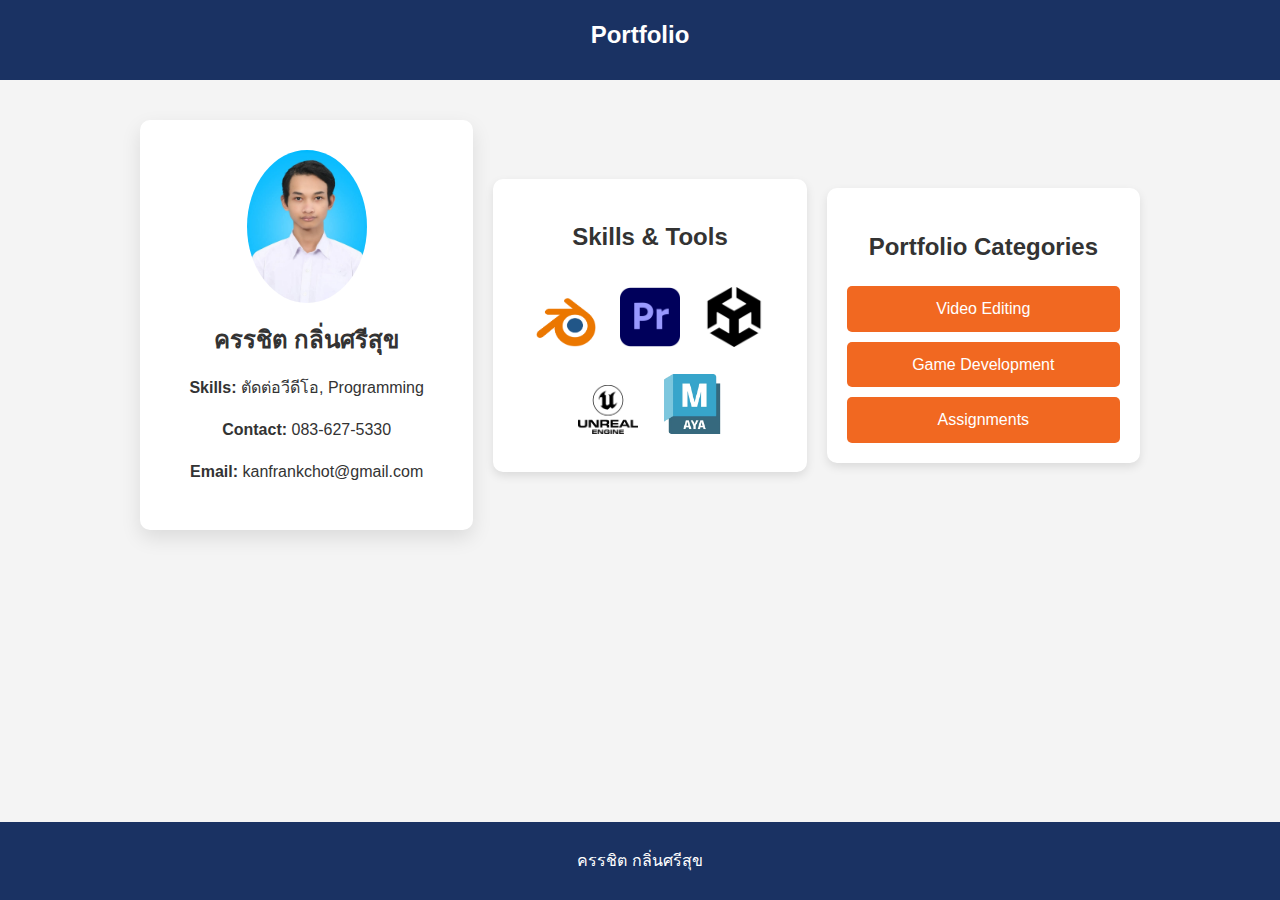
<file: index.html>
<!DOCTYPE html>
<html lang="en">
<head>
    <meta charset="UTF-8">
    <meta name="description" content="Portfolio of Kanchit Kinsrisuk">
    <meta name="keywords" content="HTML, CSS, JavaScript">
    <meta name="author" content="Kanchit Kinsrisuk">
    <meta name="viewport" content="width=device-width, initial-scale=1.0">
    <link rel="stylesheet" type="text/css" href="main.css">
    <title>ครรชิต กลิ่นศรีสุข | Portfolio</title>
</head>
<body>
    <!-- Main Section -->
    <header>
        <h1>Portfolio</h1>
    </header>

    <!-- Main Content -->
    <section id="main-content">
        <!-- Profile Section -->
        <div id="profile">
            <img id="Kanchit_Pic" src="Pic/Profile.jpg" alt="ครรชิต กลิ่นศรีสุข's face">
            <h1>ครรชิต กลิ่นศรีสุข</h1>
            <p><strong>Skills:</strong> ตัดต่อวีดีโอ, Programming</p>
            <p><strong>Contact:</strong> 083-627-5330</p>
            <p><strong>Email:</strong> kanfrankchot@gmail.com</p>
        </div>

        <!-- Skills Section -->
        <div id="skills">
            <h2>Skills & Tools</h2>
            <div id="tool-icons">
                <img src="Pic/Blender_logo_no_text.svg.png" alt="Blender Logo" />
                <img src="Pic/premiere-pro.png" alt="Premiere Pro Logo" />
                <img src="Pic/unity.png" alt="Unity Logo" />
                <img src="Pic/Unreal_Engine_Logo.svg.png" alt="Unreal Engine Logo" />
                <img src="Pic/Maya.webp" alt="Maya Logo" />
            </div>
        </div>

        <!-- Portfolio Section -->
        <div id="portfolio">
            <h2>Portfolio Categories</h2>
            <div id="portfolio-buttons">
                <a href="video-editing.html" class="portfolio-button">Video Editing</a>
                <a href="game-development.html" class="portfolio-button">Game Development</a>
                <a href="assignments.html" class="portfolio-button">Assignments</a>

            </div>
        </div>
    </section>

    <!-- Footer -->
    <footer>
        <p> ครรชิต กลิ่นศรีสุข</p>
    </footer>
</body>
</html>
</file>
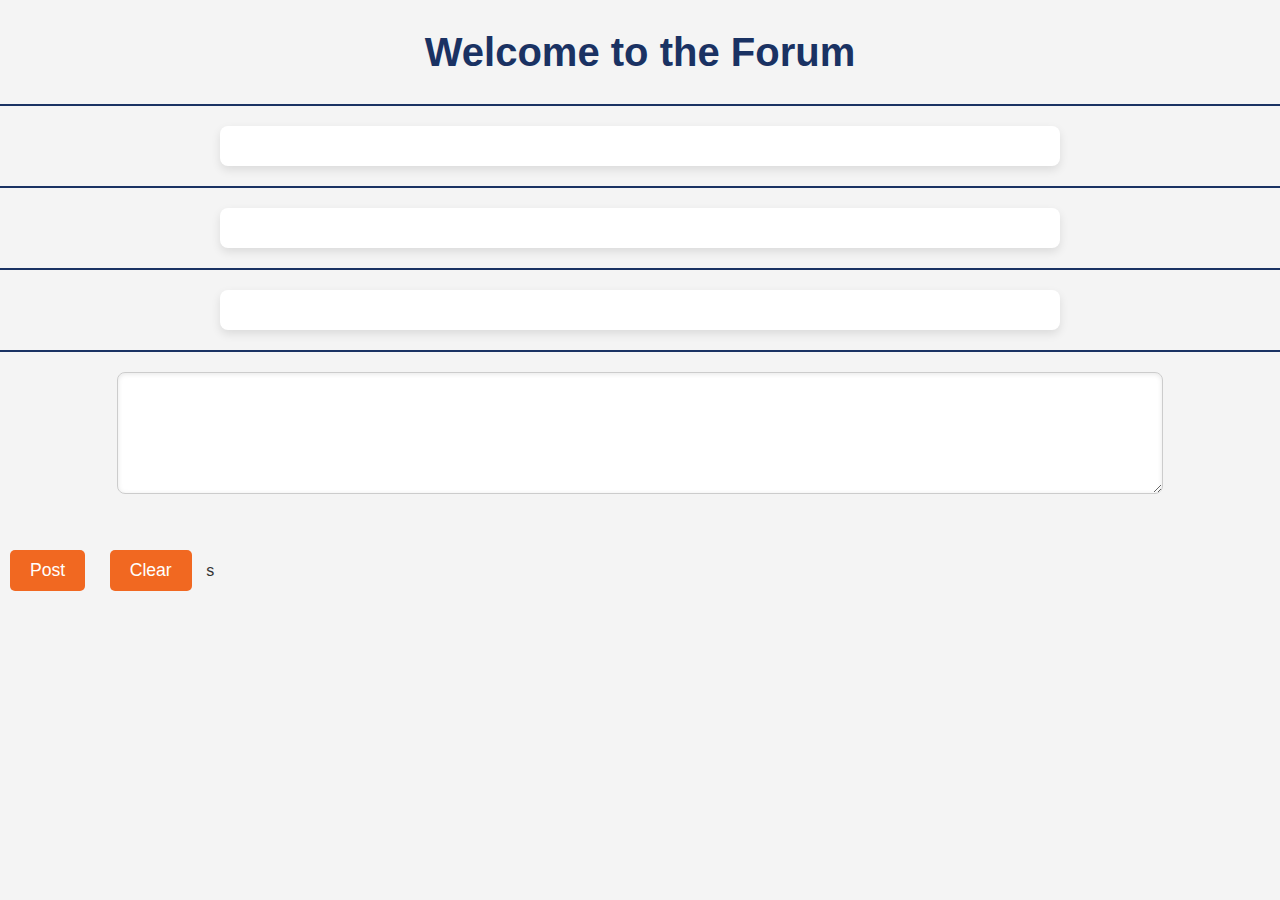
<file: assignment5/index.html>
<!DOCTYPE html>
<html>
<head>
	<meta charset='utf-8'>
	<meta http-equiv='X-UA-Compatible' content='IE=edge'>
	<title>Blogger</title>
	<meta name='viewport' content='width=device-width, initial-scale=1'>
	<link rel='stylesheet' type='text/css' media='screen' href='main.css'>
	<script src='main.js'></script>
</head>
<body>
	<h1 id="top"></h1>
	<hr>
	<div id="topic"></div>
	<hr>
	<div id="reply1"></div>
	<hr>
	<div id="reply2"></div>
	<hr>
	<textarea name="message" id="message"></textarea> 
	<br/>
	<button type="button" onclick="postFunction()">Post</button>
	<button type="button" onclick="clearFunction()">Clear</button>
	
</body>
</html>s
</file>
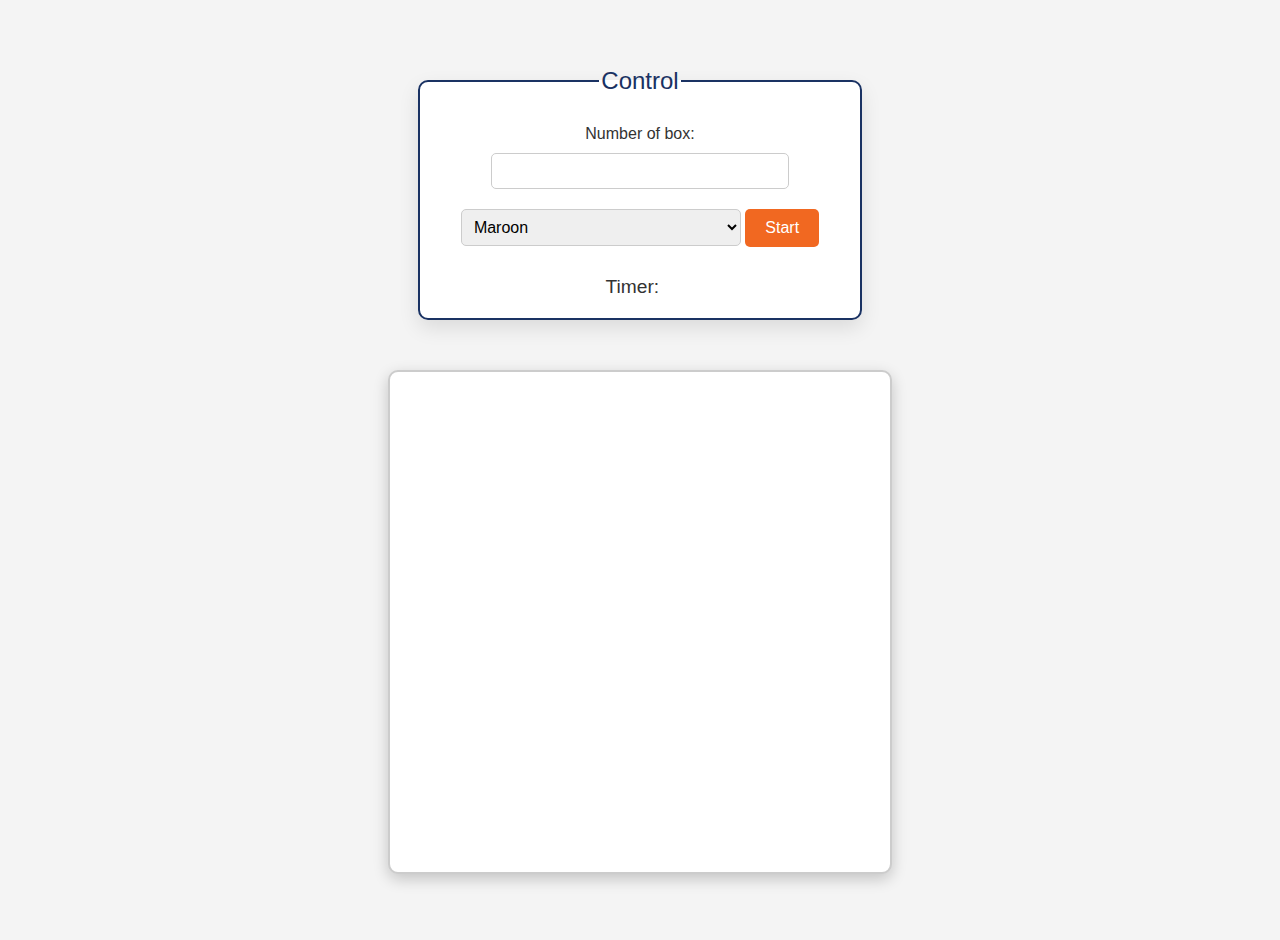
<file: assignment7/index.html>
<!DOCTYPE html>
<html>
	<head>
		<meta charset="UTF-8">
		<title>Square game</title>
		<script type="text/javascript" src="game.js"></script>
		<link rel="stylesheet" type="text/css" href="game.css">
	</head>
	<body>
		<!-- these codes were adapted from https://courses.cs.washington.edu/courses/cse154/17sp/lecture/more-dom/code/squares.html  -->

		<fieldset>
			<legend>Control</legend>
			Number of box: 
			<input type="text" name="numbox" id="numbox">
			<select name="color" id = "color">
				<option value="maroon">Maroon</option>
				<option value="lightgreen">Lightgreen</option>
				<option value="magenta">Magenta</option>
			</select>
			<button id="start">Start</button>
			<div id="timerClock"> Timer:
				<div id="clock"></div>
			</div>
		</fieldset>

		
		

		<div id="container">
			<div id="layer"></div>
		</div>
	
	</body>
</html>
</file>
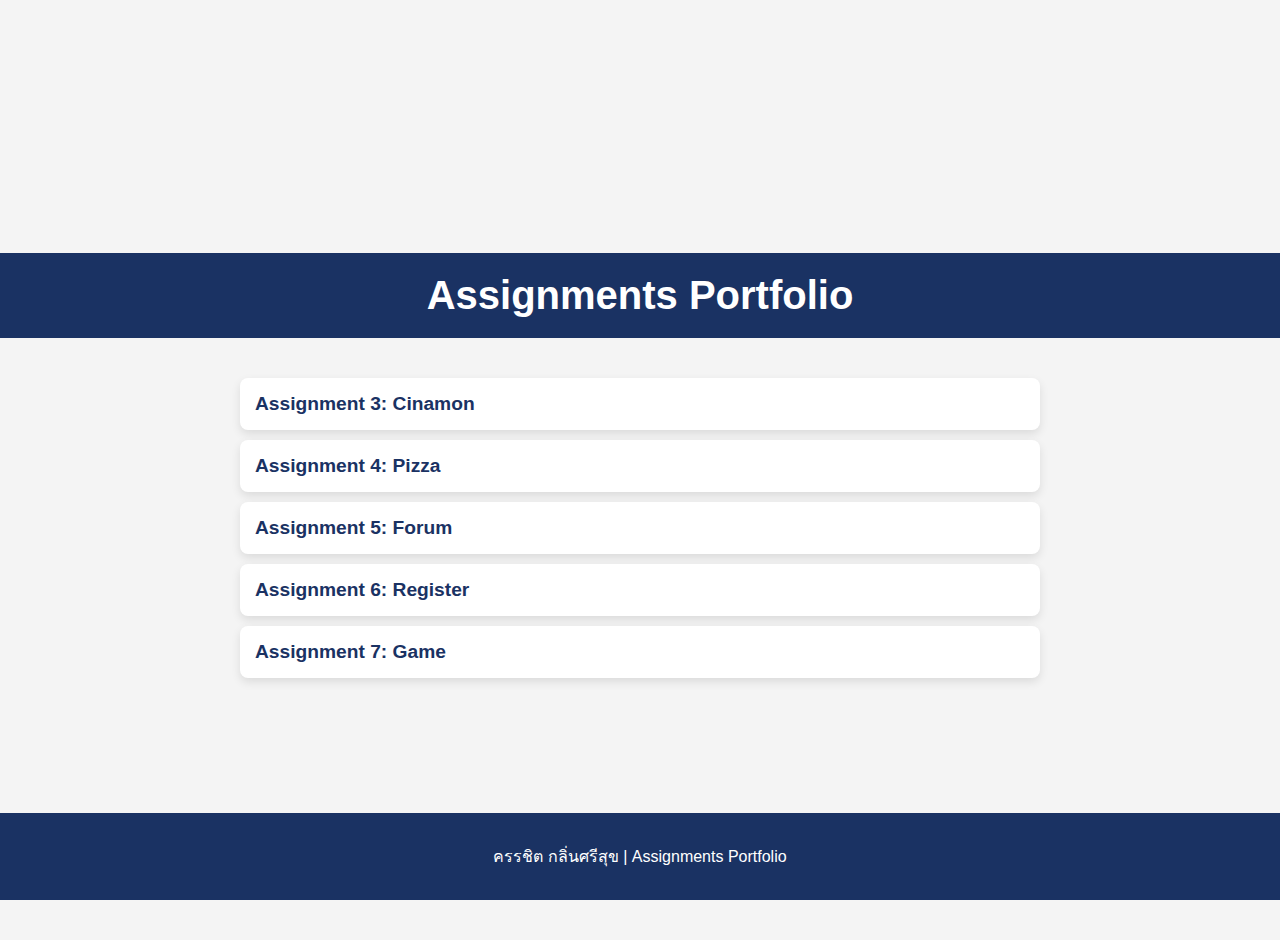
<file: assignments.html>
<!DOCTYPE html>
<html lang="en">
<head>
    <meta charset="UTF-8">
    <meta name="description" content="Assignments Portfolio">
    <meta name="viewport" content="width=device-width, initial-scale=1.0">
    <title>Assignments Portfolio</title>
    <link rel="stylesheet" href="Assignments.css">
</head>
<body>
    <header>
        <h1>Assignments Portfolio</h1>
    </header>

    <section id="assignments">
        <ul class="assignment-list">
            <li><a href="assignment3/recipe.html" target="_blank">Assignment 3: Cinamon</a></li>
            <li><a href="assignment4/recipe.html" target="_blank">Assignment 4: Pizza</a></li>
            <li><a href="assignment5/index.html" target="_blank">Assignment 5: Forum</a></li>
            <li><a href="assignment6/register.html" target="_blank">Assignment 6: Register</a></li>
            <li><a href="assignment7/index.html" target="_blank">Assignment 7: Game</a></li>
        
        </ul>
    </section>

    <footer>
        <p> ครรชิต กลิ่นศรีสุข | Assignments Portfolio</p> 
    </footer>
</body>
</html>
</file>
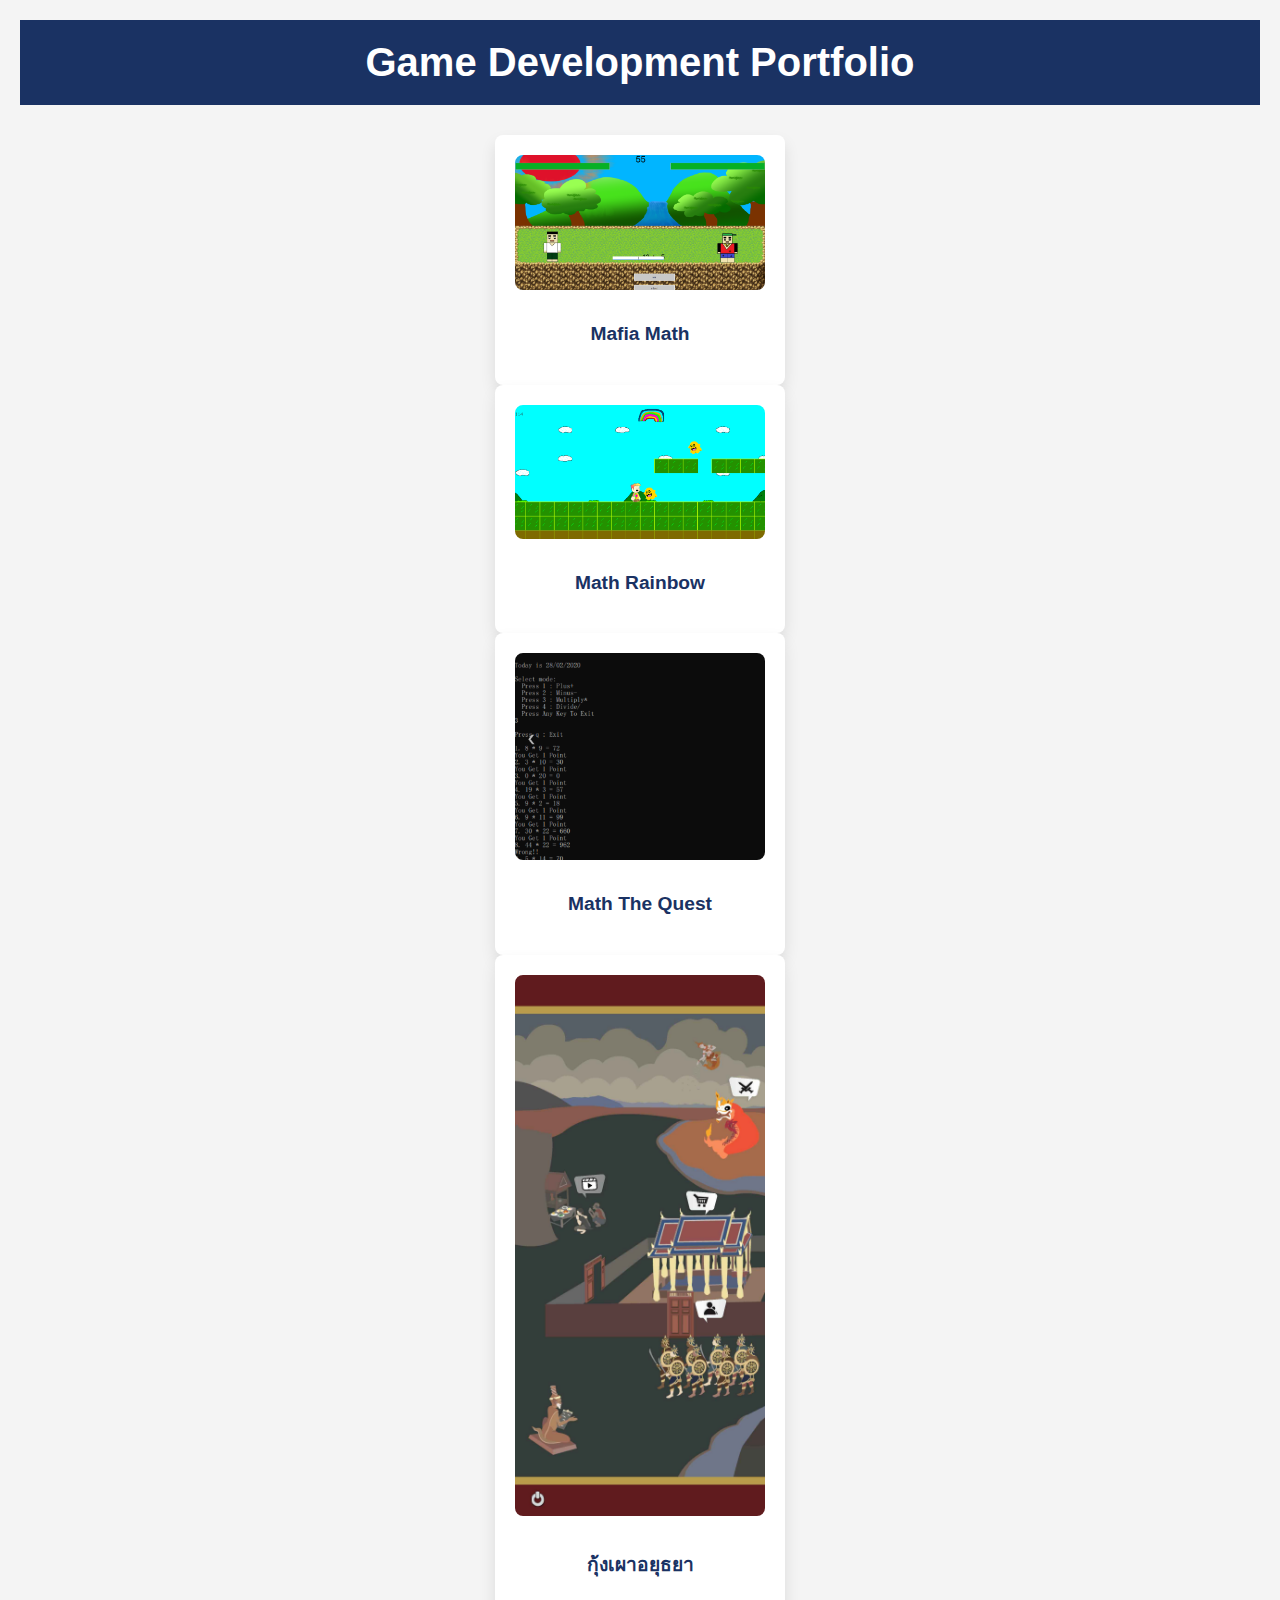
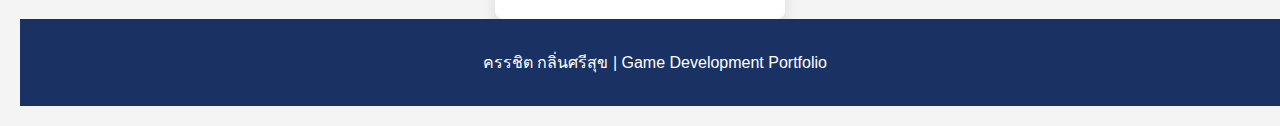
<file: game-development.html>
<!DOCTYPE html>
<html lang="en">
<head>
    <meta charset="UTF-8">
    <meta name="description" content="Game Development Portfolio">
    <meta name="viewport" content="width=device-width, initial-scale=1.0">
    <title>Game Development Portfolio</title>
    <link rel="stylesheet" href="game-development.css">
</head>
<body>
    <header>
        <h1>Game Development Portfolio</h1>
    </header>

    <section id="games">
        <div class="game-grid">
            <div class="game-item">
                <img src="Games/Mafia.png" alt="Mafia Game">
                <p>Mafia Math</p>
            </div>
            <div class="game-item">
                <img src="Games/MathRainbow.png" alt="Math Rainbow">
                <p>Math Rainbow</p>
            </div>
            <div class="game-item">
                <img src="Games/MathTheQuest.png" alt="Math The Quest">
                <p>Math The Quest</p>
            </div>
            <div class="game-item">
                <img src="Games/กุ้ง.jpg" alt="กุ้ง Game">
                <p>กุ้งเผาอยุธยา</p>
            </div>
        </div>
    </section>

    <footer>
        <p> ครรชิต กลิ่นศรีสุข | Game Development Portfolio</p>
    </footer>
</body>
</html>
</file>
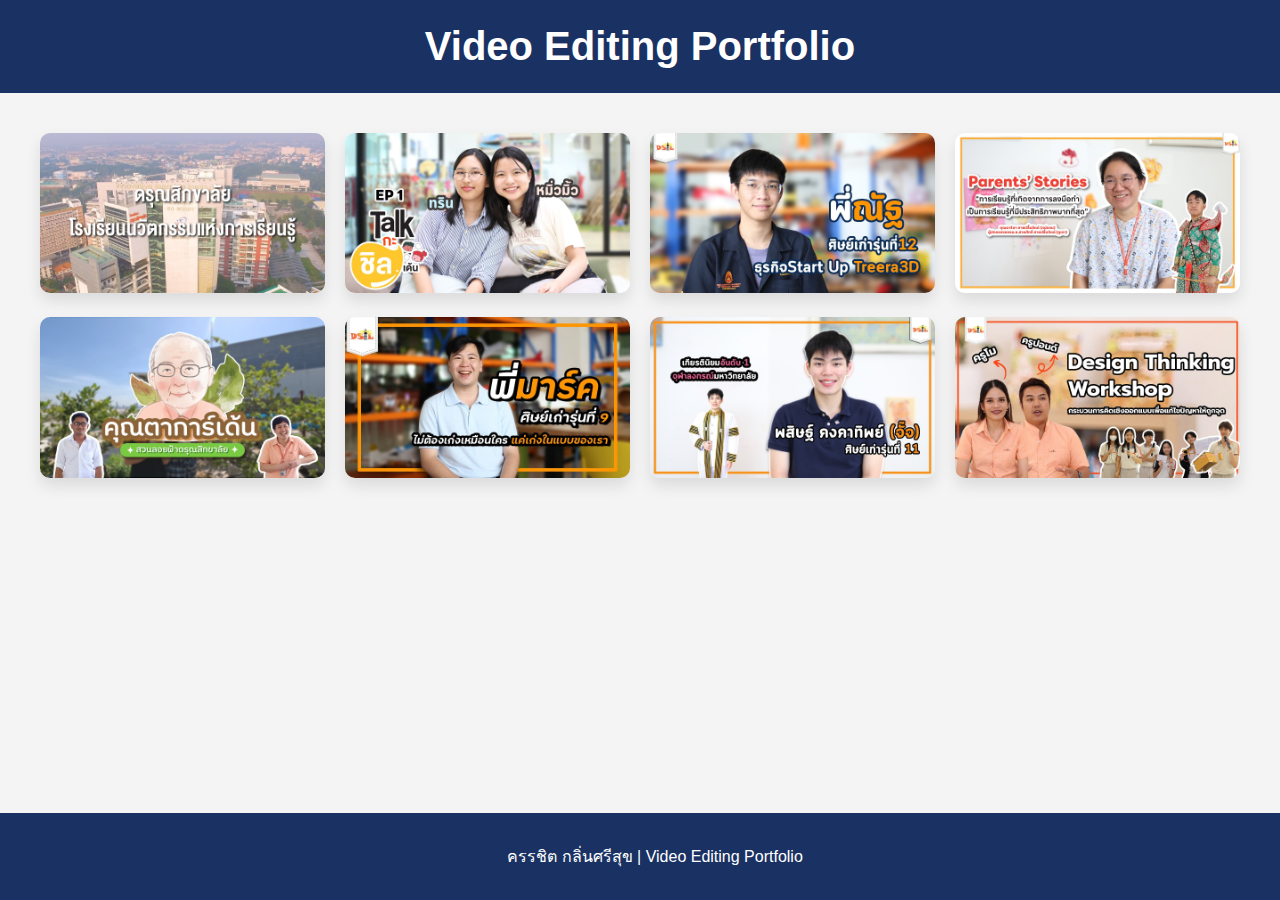
<file: video-editing.html>
<!DOCTYPE html>
<html lang="en">
<head>
    <meta charset="UTF-8">
    <meta name="description" content="Video Editing Portfolio">
    <meta name="viewport" content="width=device-width, initial-scale=1.0">
    <title>Video Editing Portfolio</title>
    <link rel="stylesheet" href="videoPage.css">
</head>
<body>
    <header>
        <h1>Video Editing Portfolio</h1>
    </header>

    <section id="videos">
        <div class="video-grid">
            <div class="video-item">
                <a href="https://www.youtube.com/watch?v=2t-HCu4JFfg" target="_blank">
                    <img src="PicVideo/ดรุณสิกขาลัย.jpg" alt="Video 1">
                </a>
            </div>
            <div class="video-item">
                <a href="https://www.youtube.com/watch?v=_l3r5-Cl9aY" target="_blank">
                    <img src="PicVideo/Talkกะชิล.jpg" alt="Video 2">
                </a>
            </div>
            <div class="video-item">
                <a href="https://www.youtube.com/watch?v=DzsM9jAXqVI" target="_blank">
                    <img src="PicVideo/ณัฐ.jpg" alt="Video 3">
                </a>
            </div>
            <div class="video-item">
                <a href="https://www.youtube.com/watch?v=NRZmzOjNNsg" target="_blank">
                    <img src="PicVideo/แม่น้องภูเขา.jpg" alt="Video 4">
                </a>
            </div>
            <div class="video-item">
                <a href="https://www.youtube.com/watch?v=89y8oB-oM-k" target="_blank">
                    <img src="PicVideo/คุณตา.jpg" alt="Video 5">
                </a>
            </div>
            <div class="video-item">
                <a href="https://www.youtube.com/watch?v=o_9eGsbUoSg" target="_blank">
                    <img src="PicVideo/มาร์ค.jpg" alt="Video 6">
                </a>
            </div>
            <div class="video-item">
                <a href="https://www.youtube.com/watch?v=C9OIARBxUyI" target="_blank">
                    <img src="PicVideo/จั๊ัจ.jpg" alt="Video 7">
                </a>
            </div>
            <div class="video-item">
                <a href="https://www.youtube.com/watch?v=F-AbwyV8kKQ" target="_blank">
                    <img src="PicVideo/DesignThink.jpg" alt="Video 8">
                </a>
            </div>
        </div>
    </section>

    <footer>
        <p> ครรชิต กลิ่นศรีสุข | Video Editing Portfolio</p>
    </footer>
</body>
</html>
</file>
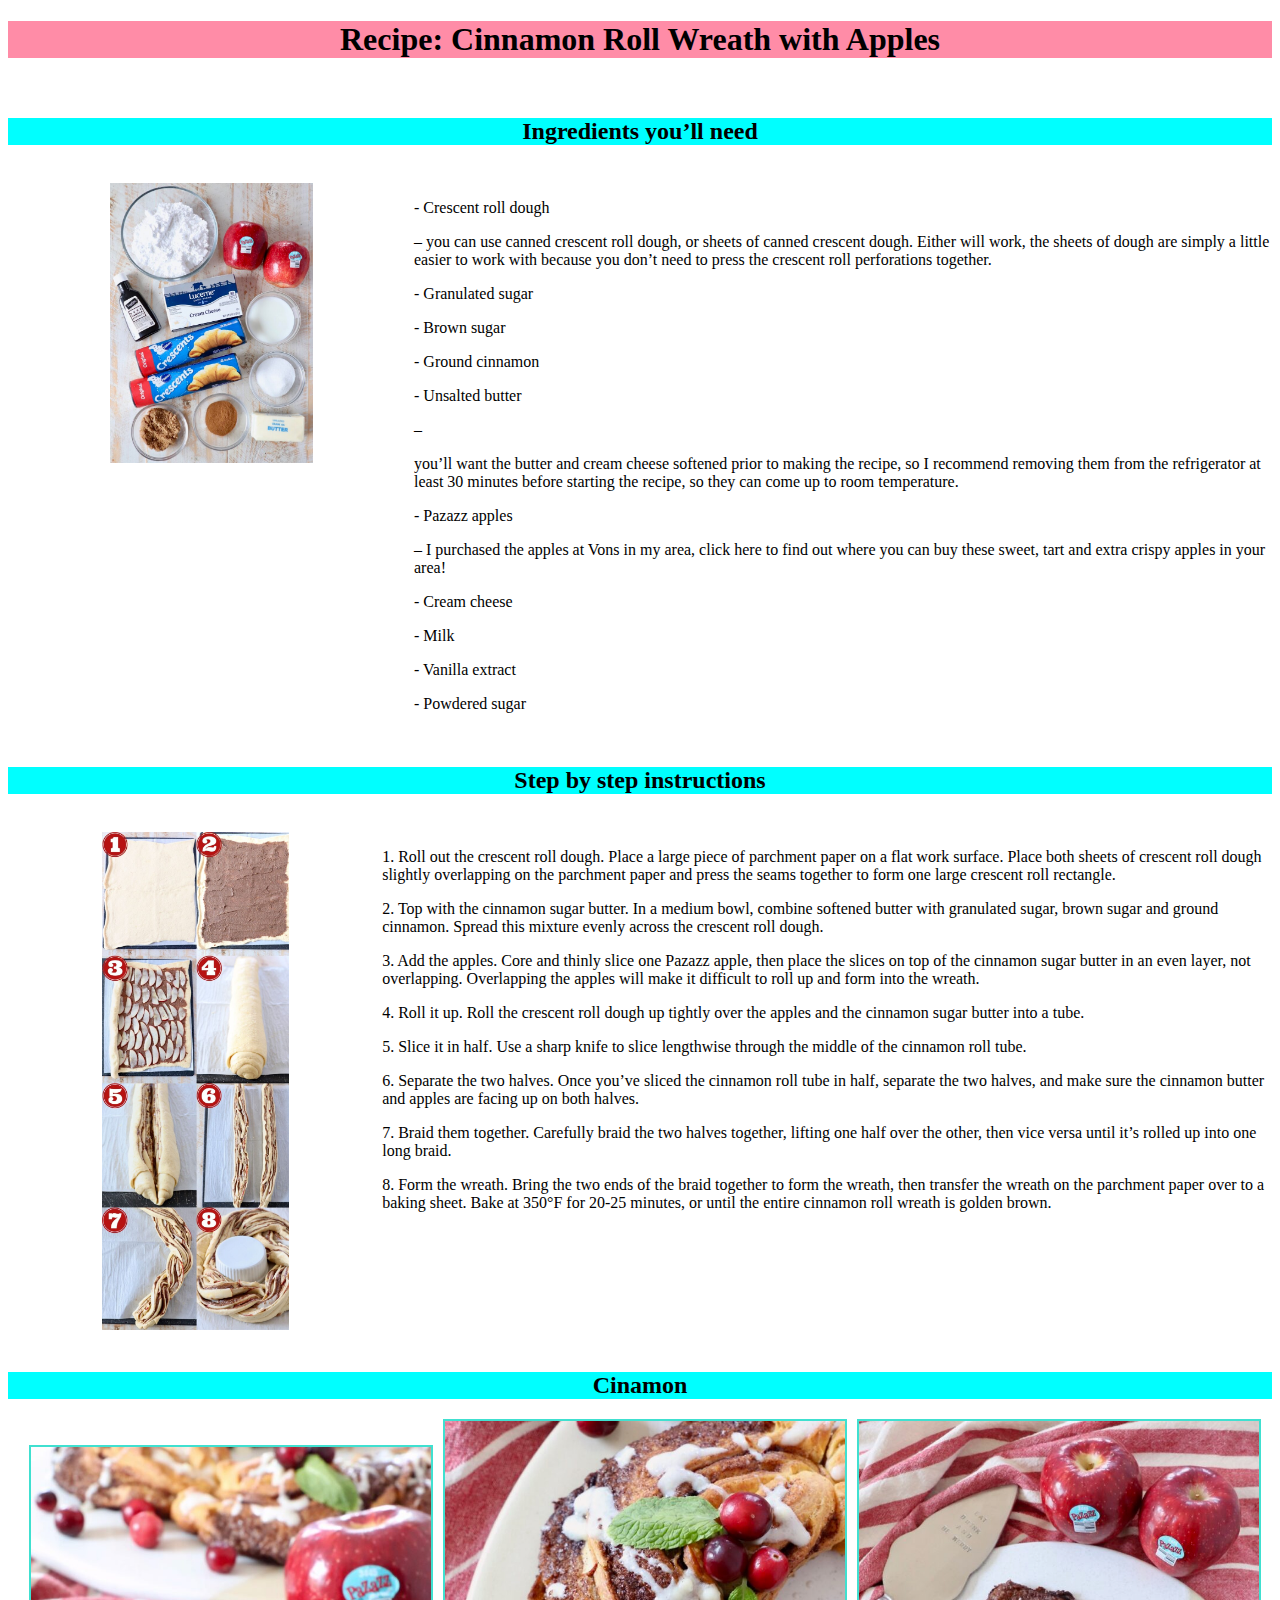
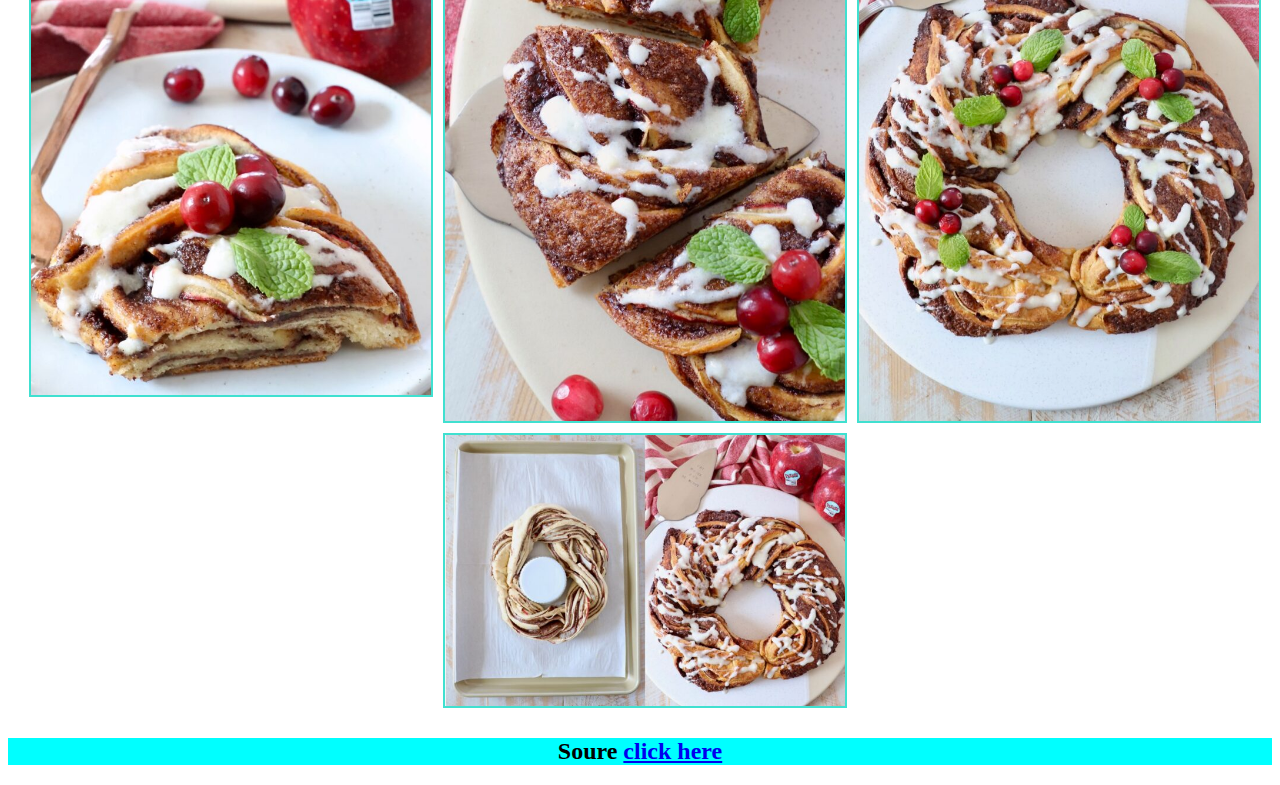
<file: assignment3/recipe.html>
<!DOCTYPE html>
<html>
<head>
	<meta charset='utf-8'>
	<meta http-equiv='X-UA-Compatible' content='IE=edge'>
	<title>Cinnamon Roll Wreath with Apples</title>
	<meta name='viewport' content='width=device-width, initial-scale=1'>
	<link rel="stylesheet" href="main.css">
</head>
<body>
	<h1>Recipe: Cinnamon Roll Wreath with Apples</h1>
	<br>
	<h2>Ingredients you’ll need</h2>
	<br>
	
	<div class="container1">
		<div id = "Cinamon2_Pic">
			<img src="pic/cinnamon-1.jpeg" alt="1" />
		</div>

		<div>
		<p>- Crescent roll dough</p> 
		
		<p>– you can use canned crescent roll dough, or 
		sheets of canned crescent dough. Either will work, the sheets of dough are simply a little easier to work with because you don’t need to press the crescent roll perforations together.
	</p>
	<p>- Granulated sugar
	</p>
	<p>- Brown sugar
	</p>
	<p>- Ground cinnamon
	</p>
	<p>- Unsalted butter 
	</p>
		–<p> you’ll want the butter and cream cheese softened prior to making the recipe, so I recommend removing them from the refrigerator at least 30 minutes before starting the recipe, so they can come up to room temperature.
	</p>
	<p>- Pazazz apples 
	</p>
	<p>– I purchased the apples at Vons in my area, click here to find out where you can buy these sweet, tart and extra crispy apples in your area!
	</p>
	<p>- Cream cheese
	</p>
	<p>- Milk
	</p>
	<p>- Vanilla extract
	</p>
	<p>- Powdered sugar
	</p>
	</div>
    </div>
	
	<br>
	<h2>Step by step instructions</h2>
	<br>
	<div class="container1">
	<div id = "Cinamon2_Pic">
		<img id = "Cinamon2_Pic" src="pic/cinnamon-2.jpeg" alt="2" />
	</div> 
	<div>
	<p>1. Roll out the crescent roll dough. Place a large piece of parchment paper on a flat work surface. Place both sheets of crescent roll dough slightly overlapping on the parchment paper and press the seams together to form one large crescent roll rectangle.</p>
	<p>2. Top with the cinnamon sugar butter. In a medium bowl, combine softened butter with granulated sugar, brown sugar and ground cinnamon. Spread this mixture evenly across the crescent roll dough.</p>
	<p>3. Add the apples. Core and thinly slice one Pazazz apple, then place the slices on top of the cinnamon sugar butter in an even layer, not overlapping. Overlapping the apples will make it difficult to roll up and form into the wreath.</p>
	<p>4. Roll it up. Roll the crescent roll dough up tightly over the apples and the cinnamon sugar butter into a tube.</p>
	<p>5. Slice it in half. Use a sharp knife to slice lengthwise through the middle of the cinnamon roll tube.</p>
	<p>6. Separate the two halves. Once you’ve sliced the cinnamon roll tube in half, separate the two halves, and make sure the cinnamon butter and apples are facing up on both halves.</p>
	<p>7. Braid them together. Carefully braid the two halves together, lifting one half over the other, then vice versa until it’s rolled up into one long braid.</p>
	<p>8. Form the wreath. Bring the two ends of the braid together to form the wreath, then transfer the wreath on the parchment paper over to a baking sheet. Bake at 350°F for 20-25 minutes, or until the entire cinnamon roll wreath is golden brown.</p>
</div>
</div>
	<br>
	<h2>Cinamon</h2>
	<div class="flex_container"> 
		<div><img src="pic/cinnamon-3.jpeg" alt="3"></div>
		<div><img src="pic/cinnamon-4.jpeg" alt="4"></div>
		<div><img src="pic/cinnamon-5.jpeg" alt="5"></div>
		<div><img src="pic/cinnamon-6.jpeg" alt="6"></div>
	</div>
	<div> 
        <h2>
			<strong>Soure</strong> <a href="https://whitneybond.com/cinnamon-roll-wreath/">click here</a>
		</h2>
            
    </div>
</body>
</html>
</file>
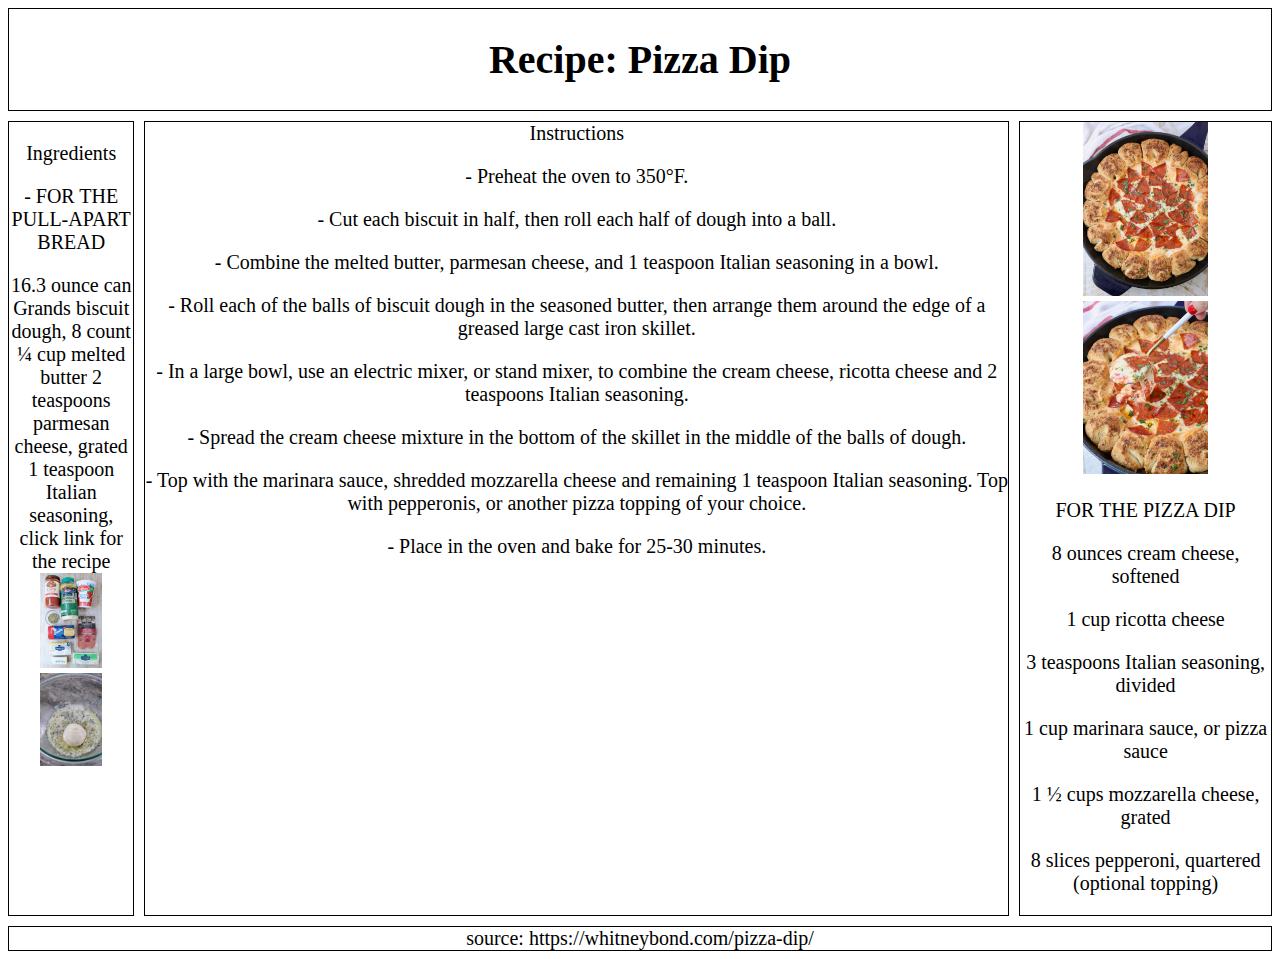
<file: assignment4/recipe.html>
<!DOCTYPE html>
<html>
<head>
	<meta charset='utf-8'>
	<meta http-equiv='X-UA-Compatible' content='IE=edge'>
	<title>Gluten Free General Tso’s Chicken</title>
	<meta name='viewport' content='width=device-width, initial-scale=1'>
	<link rel='stylesheet' type='text/css' media='screen' href='main.css'>
</head>
<body>
	<div class="grid-container">
        <div id="header">
			<h1> Recipe: Pizza Dip</h1>
		</div>
        <div id="main1">
			<p>
				Ingredients
			</p>
			<p>
				- FOR THE PULL-APART BREAD
			</p>
		
		16.3 ounce can Grands biscuit dough, 8 count
		¼ cup melted butter
		2 teaspoons parmesan cheese, grated
		1 teaspoon Italian seasoning, click link for the recipe
		<div><img src="pic/pizza-dip-1.jpeg"></div>
		<div><img src="pic/pizza-dip-2.jpeg"></div>
		</div>
        <div id="main2">

			Instructions
			<p>- Preheat the oven to 350°F.</p>
			<p>- Cut each biscuit in half, then roll each half of dough into a ball.</p>
			<p>- Combine the melted butter, parmesan cheese, and 1 teaspoon Italian seasoning in a bowl.</p>
			<p>- Roll each of the balls of biscuit dough in the seasoned butter, then arrange them around the edge of a greased large cast iron skillet.</p>
			<p>- In a large bowl, use an electric mixer, or stand mixer, to combine the cream cheese, ricotta cheese and 2 teaspoons Italian seasoning.</p>
			<p>- Spread the cream cheese mixture in the bottom of the skillet in the middle of the balls of dough.</p>
			<p>- Top with the marinara sauce, shredded mozzarella cheese and remaining 1 teaspoon Italian seasoning. Top with pepperonis, or another pizza topping of your choice.</p>
			<p>- Place in the oven and bake for 25-30 minutes.</p>
		
		</div>
        <div id="right">
			<div><img src="pic/pizza-dip-8.jpeg"></div>
			<div><img src="pic/pizza-dip-9.jpeg"></div>
			<p>FOR THE PIZZA DIP </p>
			<p>8 ounces cream cheese, softened</p>
			<p>1 cup ricotta cheese</p>
			<p>3 teaspoons Italian seasoning, divided</p>
			<p>1 cup marinara sauce, or pizza sauce</p>
			<p>1 ½ cups mozzarella cheese, grated</p>
			<p>8 slices pepperoni, quartered (optional topping)</p></div>

        <div id="footer">	source: https://whitneybond.com/pizza-dip/</div>
	</div>
</body>
</html>
</file>
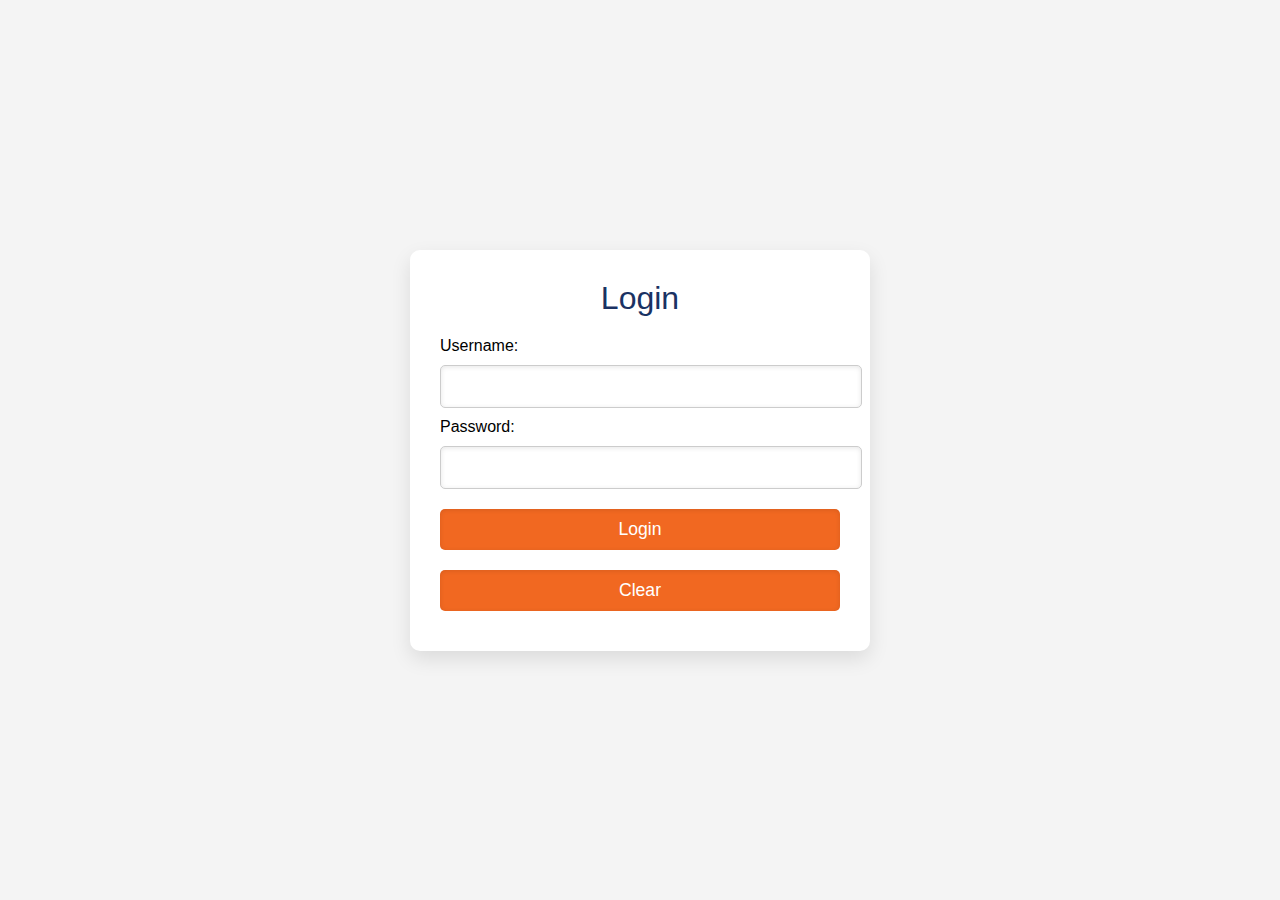
<file: assignment6/login.html>
<!DOCTYPE html>
<html>
<head>
	<meta charset='utf-8'>
	<meta http-equiv='X-UA-Compatible' content='IE=edge'>
	<title>Page Title</title>
	<meta name='viewport' content='width=device-width, initial-scale=1'>
	<link rel='stylesheet' type='text/css' media='screen' href='main.css'>
	<script src='login.js'></script>
</head>
<body>
	<form name="myLogin" id = "myLogin">
		<fieldset>
			<legend>Login</legend>
			Username: 
			<input type="text" name="username" id="username" required>
			<br>
			Password: 
			<input type="password" name="password" required>
			<br>
			<input type="submit" value="Login">
			<input type="reset" value="Clear">
		</fieldset>
	</form>
</body>
</html>
</file>
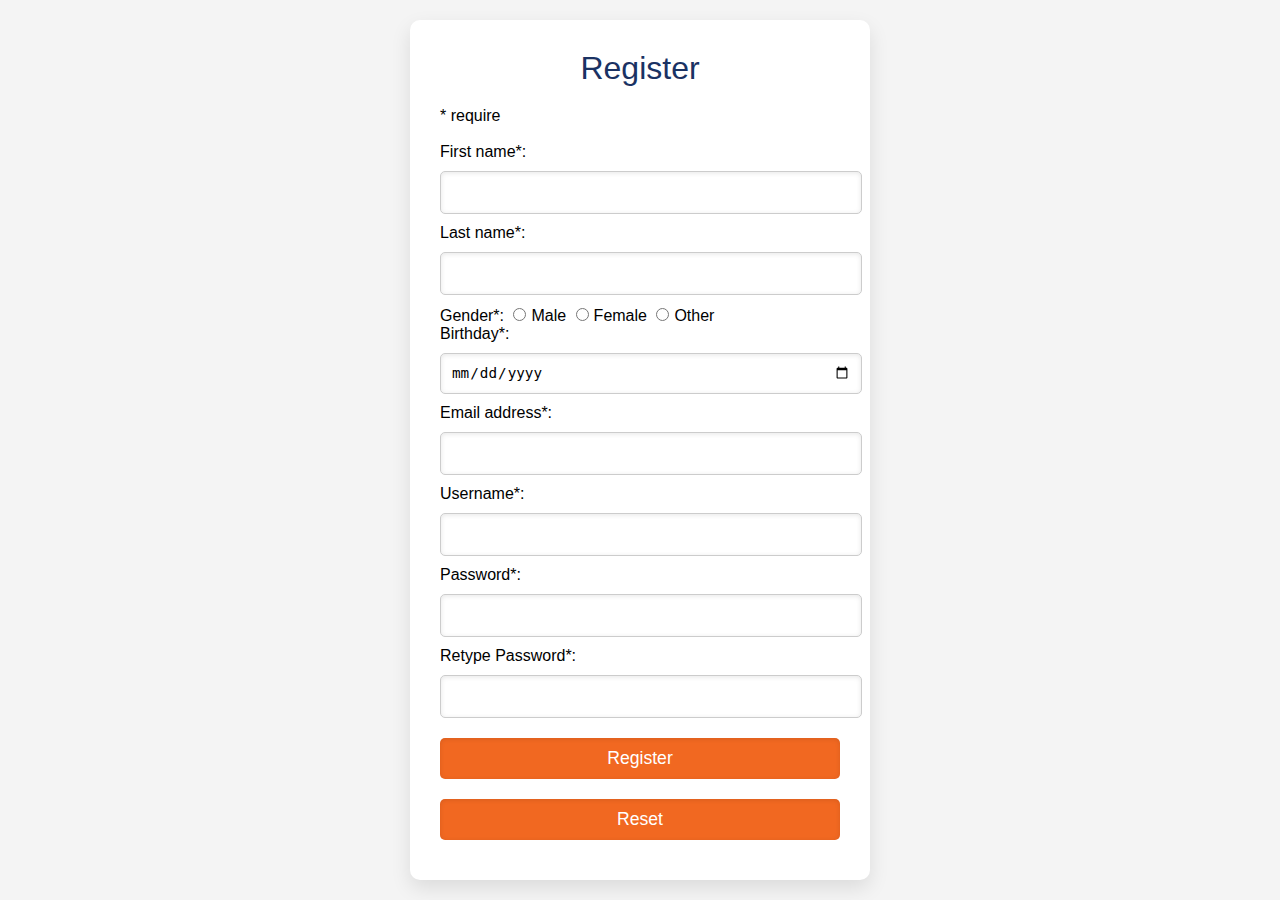
<file: assignment6/register.html>
<!DOCTYPE html>
<html>
<head>
	<meta charset='utf-8'>
	<meta http-equiv='X-UA-Compatible' content='IE=edge'>
	<title>Page Title</title>
	<meta name='viewport' content='width=device-width, initial-scale=1'>
	<link rel='stylesheet' type='text/css' media='screen' href='main.css'>
	<script src='register.js'></script>
</head>
<body>
	<form name="myRegister" id="myRegister" action="login.html">
		<fieldset>
			<legend>Register</legend>
			<span>* require</span> <br>
			<span id="errormsg"></span> <br>
			First name*: 
			<input type="text" name="firstname" required>
			Last name*: 
			<input type="text" name="lastname" >
			<br>
			Gender*: 
			<input type="radio" name="gender" value="male" >Male
			<input type="radio" name="gender" value="female" >Female
			<input type="radio" name="gender" value="female" >Other
			<br>
			Birthday*: 
			<input type="date" name="bday" value="" >
			<br>
			Email address*: 
			<input type="email" name="email" >
			<br>
			Username*: 
			<input type="text" name="username" >
			<br>
			Password*: 
			<input type="password" name="password" required>
			<br>
			Retype Password*: 
			<input type="password" name="password" required>
			<br>
			<input type="submit" value="Register">
			<input type="reset" value="Reset">
		</fieldset>
	</form>
</body>
</html>
</file>
<file: main.css>
/* General Styles */
body {
    font-family: 'Poppins', sans-serif;
    margin: 0;
    padding: 0;
    background-color: #f4f4f4;
    color: #333;
    line-height: 1.6;
    overflow: hidden; /* Prevent scrolling */
}

/* Header */
header {
    background-color: #1A3263;
    color: white;
    text-align: center;
    padding: 1em;
}

h1 {
    font-size: 1.5em; /* Single line for name */
    font-weight: bold;
    margin: 0 0 10px 0;
}


/* Main Content Layout */
#main-content {
    display: flex;
    justify-content: space-between;
    align-items: center;
    padding: 20px;
    max-width: 1000px;
    margin: 0 auto;
    gap: 20px;
}

#profile, #skills, #portfolio {
    background-color: white;
    padding: 20px;
    border-radius: 10px;
    box-shadow: 0 4px 10px rgba(0, 0, 0, 0.1);
    text-align: center;
    flex: 1;
}

/* Profile Section */
/* Profile Section */
#profile {
    text-align: center;
    padding: 30px;
    background-color: white;
    margin: 20px auto;
    max-width: 300px;
    border-radius: 10px;
    box-shadow: 0 8px 20px rgba(0, 0, 0, 0.1);
}

#Kanchit_Pic {
    width: 120px;
    height: auto;
    border-radius: 50%;
    margin-bottom: 10px;
}



/* Skills Section */
#skills {
    max-width: 30%;
}

#tool-icons img {
    width: 60px;
    margin: 10px;
    transition: transform 0.3s ease-in-out;
}

#tool-icons img:hover {
    transform: scale(1.1);
}

/* Portfolio Section */
#portfolio {
    max-width: 30%;
}

#portfolio-buttons {
    display: flex;
    flex-direction: column;
    gap: 10px;
}

.portfolio-button {
    background-color: #F16821;
    color: white;
    padding: 10px;
    text-decoration: none;
    font-size: 1em;
    border-radius: 5px;
    transition: background-color 0.3s ease;
}

.portfolio-button:hover {
    background-color: #1A3263;
    color: #fff;
}

/* Footer */
footer {
    background-color: #1A3263;
    color: white;
    text-align: center;
    padding: 10px 0;
    position: fixed;
    width: 100%;
    bottom: 0;
}

/* Responsive Design */
@media (max-width: 1024px) {
    #main-content {
        flex-direction: column;
        gap: 20px;
        align-items: stretch;
    }

    #profile, #skills, #portfolio {
        max-width: 100%;
    }

    h1 {
        font-size: 2em;
    }
}
</file>
<file: assignment5/main.css>
/* General Body Styling */
body {
    font-family: 'Poppins', sans-serif;
    margin: 0;
    padding: 0;
    background-color: #f4f4f4;
    color: #333;
    line-height: 1.6;
}

/* Heading Styles */
h1 {
    text-align: center;
    margin: 20px 0;
    font-size: 2.5em;
    color: #1A3263;
}

/* Divider Styling */
hr {
    border: 0;
    height: 2px;
    background-color: #1A3263;
    margin: 20px 0;
}

/* Topic Section Styling */
#topic, #reply1, #reply2 {
    background-color: white;
    margin: 10px auto;
    padding: 20px;
    max-width: 800px;
    border-radius: 8px;
    box-shadow: 0 4px 10px rgba(0, 0, 0, 0.1);
    font-size: 1.2em;
}

/* Textarea Styling */
textarea {
    width: 80%;
    height: 100px;
    margin: 20px auto;
    padding: 10px;
    border-radius: 8px;
    border: 1px solid #ccc;
    box-shadow: inset 0 1px 5px rgba(0, 0, 0, 0.1);
    font-size: 1.1em;
    display: block;
    resize: vertical;
}

/* Button Styling */
button {
    background-color: #F16821;
    color: white;
    padding: 10px 20px;
    font-size: 1.1em;
    border: none;
    border-radius: 5px;
    cursor: pointer;
    margin: 10px;
    transition: background-color 0.3s ease;
}

button:hover {
    background-color: #1A3263;
}

button:focus {
    outline: none;
}

/* Responsive Design */
@media (max-width: 768px) {
    h1 {
        font-size: 2em;
    }

    #topic, #reply1, #reply2 {
        width: 90%;
        padding: 15px;
    }

    textarea {
        width: 90%;
        height: 80px;
    }
}
</file>
<file: assignment7/game.css>
/* General Body Styling */
body {
  font-family: 'Poppins', sans-serif;
  margin: 0;
  padding: 20px;
  background-color: #f4f4f4;
  color: #333;
  display: flex;
  flex-direction: column;
  align-items: center;
  justify-content: center;
  height: 100vh;
}

/* Control Fieldset Styling */
fieldset {
  background-color: white;
  border: 2px solid #1A3263;
  border-radius: 10px;
  padding: 20px;
  box-shadow: 0 8px 20px rgba(0, 0, 0, 0.1);
  width: 400px;
  text-align: center;
  margin-bottom: 20px;
}

legend {
  font-size: 1.5em;
  color: #1A3263;
  margin-bottom: 10px;
}

input[type="text"], select {
  padding: 8px;
  font-size: 1em;
  margin: 10px 0;
  border: 1px solid #ccc;
  border-radius: 5px;
  width: 70%;
}

button {
  background-color: #F16821;
  color: white;
  padding: 10px 20px;
  font-size: 1em;
  border: none;
  border-radius: 5px;
  cursor: pointer;
  transition: background-color 0.3s ease;
}

button:hover {
  background-color: #1A3263;
}

#timerClock {
  margin-top: 20px;
  font-size: 1.2em;
}

#clock {
  display: inline-block;
  font-weight: bold;
  margin-left: 10px;
}

/* Container for Game Layer */
#container {
  display: flex;
  justify-content: center;
  margin-top: 30px;
}

#layer {
  position: relative;
  width: 500px;
  height: 500px;
  border: 2px solid #ccc;
  background-color: white;
  box-shadow: rgba(0, 0, 0, 0.2) 0px 5px 15px;
  border-radius: 10px;
}

/* Styling for the Squares */
.square {
  position: absolute;
  width: 25px;
  height: 25px;
  border: 1px solid black;
  transition: transform 0.3s ease;
}

/* Square Colors */
.maroon {
  background-color: maroon;
}

.lightgreen {
  background-color: lightgreen;
}

.magenta {
  background-color: magenta;
}

/* Responsive Design */
@media (max-width: 768px) {
  fieldset {
      width: 90%;
  }

  #layer {
      width: 90%;
      height: 90%;
  }
}
</file>
<file: Assignments.css>
/* General Body Styling */
body {
    font-family: 'Poppins', sans-serif;
    margin: 0;
    padding: 20px;
    background-color: #f4f4f4;
    color: #333;
    display: flex;
    flex-direction: column;
    align-items: center;
    justify-content: center;
    min-height: 100vh;
}

/* Header Styling */
header {
    background-color: #1A3263;
    color: white;
    width: 100%;
    text-align: center;
    padding: 20px;
    margin-bottom: 30px;
}

h1 {
    font-size: 2.5em;
    margin: 0;
}

/* Assignments List Styling */
#assignments {
    max-width: 800px;
    width: 100%;
}

.assignment-list {
    list-style: none;
    padding: 0;
    margin: 0;
}

.assignment-list li {
    background-color: white;
    padding: 15px;
    margin: 10px 0;
    border-radius: 8px;
    box-shadow: 0 4px 10px rgba(0, 0, 0, 0.1);
    font-size: 1.2em;
}

.assignment-list a {
    text-decoration: none;
    color: #1A3263;
    font-weight: bold;
    transition: color 0.3s ease;
}

.assignment-list a:hover {
    color: #F16821;
}

footer {
    background-color: #1A3263;
    color: white;
    text-align: center;
    padding: 15px;
    position: fixed;
    bottom: 0;
    width: 100%;
}
</file>
<file: game-development.css>
/* General Body Styling */
body {
    font-family: 'Poppins', sans-serif;
    margin: 0;
    padding: 20px;
    background-color: #f4f4f4;
    color: #333;
    text-align: center;
}

/* Header Styling */
header {
    background-color: #1A3263;
    color: white;
    padding: 20px;
    margin-bottom: 30px;
}

h1 {
    font-size: 2.5em;
    margin: 0;
}

/* Game Grid Styling */
#games {
    display: flex;
    justify-content: center;
    flex-wrap: wrap;
    gap: 20px;
    max-width: 1200px;
    margin: 0 auto;
}

.game-item {
    background-color: white;
    padding: 20px;
    border-radius: 8px;
    box-shadow: 0 8px 15px rgba(0, 0, 0, 0.1);
    width: 250px;
    text-align: center;
}

.game-item img {
    width: 100%;
    height: auto;
    border-radius: 8px;
    margin-bottom: 10px;
}

.game-item p {
    font-size: 1.2em;
    font-weight: bold;
    color: #1A3263;
}

/* Footer Styling */
footer {
    background-color: #1A3263;
    color: white;
    padding: 15px;
    position: relative;
    bottom: 0;
    width: 100%;
}

/* Responsive Design */
@media (max-width: 768px) {
    .game-item {
        width: 100%;
    }
}
</file>
<file: videoPage.css>
/* General Styling */
body {
    font-family: 'Poppins', sans-serif;
    margin: 0;
    padding: 0;
    background-color: #f4f4f4;
    color: #333;
}

header {
    background-color: #1A3263;
    color: white;
    text-align: center;
    padding: 1.5em;
}

h1 {
    margin: 0;
    font-size: 2.5em;
}

/* Video Grid Styling */
#videos {
    padding: 40px;
    max-width: 1200px;
    margin: 0 auto;
}

.video-grid {
    display: grid;
    grid-template-columns: repeat(auto-fit, minmax(250px, 1fr));
    gap: 20px;
}

.video-item img {
    width: 100%;
    height: auto;
    border-radius: 10px;
    box-shadow: 0 8px 15px rgba(0, 0, 0, 0.1);
    transition: transform 0.3s ease-in-out, box-shadow 0.3s ease-in-out;
}

.video-item img:hover {
    transform: scale(1.05);
    box-shadow: 0 12px 25px rgba(0, 0, 0, 0.2);
}

/* Footer Styling */
footer {
    background-color: #1A3263;
    color: white;
    text-align: center;
    padding: 15px;
    position: fixed;
    bottom: 0;
    width: 100%;
}
</file>
<file: assignment3/main.css>
#Cinamon1_Pic{
    text-align: center;
}
#Cinamon2_Pic > img
{
    width: 50%;
}
#Cinamon2_Pic{
    text-align: center;
    
}
#Cinamon2_Pic > img
{
    width: 50%;
}

.flex_container img
{
    display: flex;
    flex-wrap: wrap;
    width: 100%;
}
.flex_container{
    display: flex;
    align-items: center;
    justify-content: center;
    flex-wrap: wrap;
}

.flex_container > div{
    border: 2px solid turquoise;
    width: 400px;
    margin-left: 10px;
    margin-bottom: 10px;

}
.container1{
    display: flex;
}


h1{
    background-color: rgb(255, 140, 167);
    text-align: center;

}
h2
{
    text-align: center;
     background-color: rgb(0, 255, 255);

}
</file>
<file: assignment4/main.css>
h1, h2{
    font-family: Georgia, 'Times New Roman', Times, serif; 
}

img{
    width:50%;
}

h2{
    padding-left: 30px;
    padding-top: 10px;
    padding-bottom: 10px;
}


hr{
    height: 30px;
    color: lightblue;
    background-color: lightblue;
    border: none;
}

.flex_container{
    display: flex;
    flex-wrap: wrap;
    width: 100%;
    justify-content: center;
}

.flex_container > div{
    border: 2px solid turquoise;
    width: 300px;
    margin-left: 10px;
    margin-bottom: 10px;
}


table{
    margin: auto;
    margin-top: 20px;
    border: 1px solid black;
}

 
 .grid-container{
    display: grid;
    grid-template-columns: 10% auto 20%;
    grid-gap: 10px;
}

.grid-container > div{
    border: 1px solid black;
    font-size: 20px;
    text-align: center;
    background-color:#ffffff;
} 

#header{
    grid-column: 1 / span 3;
}

#menu{
    grid-column: 1 / span 1;
}

#main{
    grid-column: 2 / span 1;
}
#right{
    grid-column: 3 / span 1;
}

#footer{
    grid-column: 1 / span 3;
}

@media only screen and (max-width: 500px){
    body{
        background-color: lightblue;
    }
} 


@media only screen and (max-width: 767px){
    .grid-container{
        display: grid;
        grid-template-columns: auto 20%;
        grid-gap: 10px;
    }
    #header{
        grid-column: 1 / span 2;
    }
    
    #menu{
        grid-column: 1 / span 2;
        text-align: left;
    }
    
    #menu div{
        display: inline-block;
    }

    #main1{
        grid-column: 1 / span 3;
    }
    #right{
        grid-column: 2 / span 1;
    }
    #footer{
        grid-column: 1 / span 2;
    }
} 

@media only screen and (max-width: 500px){
    .grid-container{
        display: grid;
        grid-template-columns: auto;
        grid-gap: 10px;
    }
    #header{
        grid-column: 1 / span 1;
    }
    
    #menu{
        grid-column: 2 / span 1;
    }
    
    #main1{
        grid-column: 1 / span 1;
    }
    #right{
        grid-column: 1 / span 1;
    }
    #footer{
        grid-column: 1 / span 1;
    }
}
</file>
<file: assignment6/main.css>
/* General Body Styling */
body {
    font-family: 'Poppins', sans-serif;
    margin: 0;
    padding: 0;
    background-color: #f4f4f4;
    display: flex;
    justify-content: center;
    align-items: center;
    height: 100vh;
}

/* Form Container Styling */
form {
    background-color: white;
    padding: 30px;
    border-radius: 10px;
    box-shadow: 0 8px 20px rgba(0, 0, 0, 0.1);
    max-width: 400px;
    width: 100%;
}

/* Fieldset Styling */
fieldset {
    border: none;
    padding: 0;
    margin: 0;
}

/* Legend Styling */
legend {
    font-size: 2em;
    color: #1A3263;
    margin-bottom: 20px;
    text-align: center;
}

/* Input Field Styling */
input[type="text"], 
input[type="password"], 
input[type="email"], 
input[type="date"], 
input[type="submit"], 
input[type="reset"] {
    width: 100%;
    padding: 10px;
    margin: 10px 0;
    border-radius: 5px;
    border: 1px solid #ccc;
    box-shadow: inset 0 1px 5px rgba(0, 0, 0, 0.1);
    font-size: 1.1em;
}

/* Radio Button Styling */
input[type="radio"] {
    margin-right: 5px;
}

label {
    font-size: 1.1em;
}

/* Button Styling */
input[type="submit"], input[type="reset"] {
    background-color: #F16821;
    color: white;
    border: none;
    cursor: pointer;
    transition: background-color 0.3s ease;
}

input[type="submit"]:hover, input[type="reset"]:hover {
    background-color: #1A3263;
}

input[type="submit"]:focus, input[type="reset"]:focus {
    outline: none;
}

/* Error Message Styling */
#errormsg {
    color: red;
    font-size: 0.9em;
    margin-bottom: 10px;
}

/* Responsive Design */
@media (max-width: 768px) {
    form {
        padding: 20px;
    }

    legend {
        font-size: 1.8em;
    }
}
</file>
